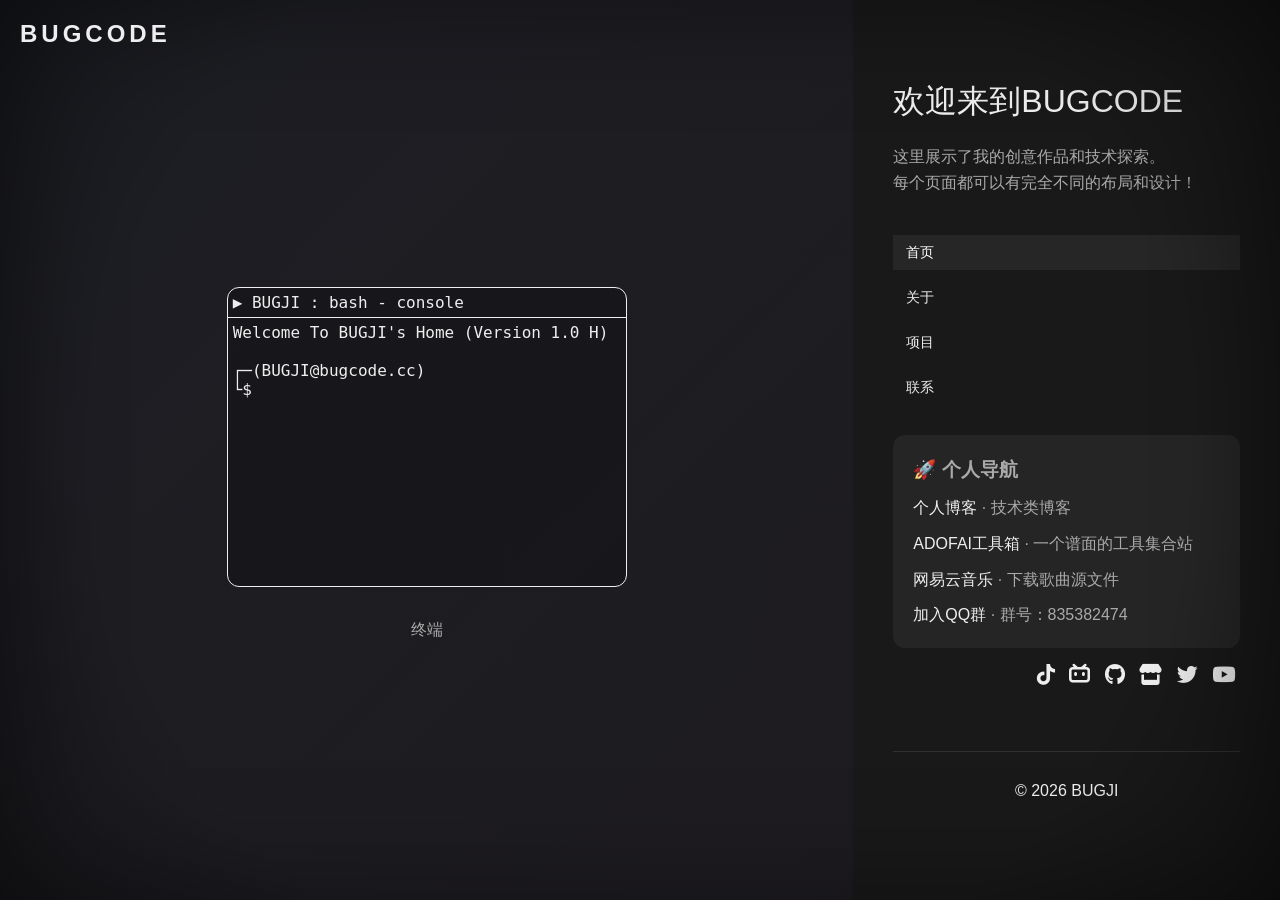
<file: index.html>
<!DOCTYPE html>
<html lang="zh-CN">
<head>
    <meta charset="UTF-8">
    <meta name="viewport" content="width=device-width, initial-scale=1.0">
    <title>我的作品集 · 导航站</title>
    
    <!-- 公共样式 -->
    <link rel="stylesheet" href="css/common.css">
    <link rel="stylesheet" href="css/animations.css">
    <link rel="stylesheet" href="https://cdnjs.cloudflare.com/ajax/libs/font-awesome/6.0.0-beta3/css/all.min.css">
    
    <style>
        /* 页面容器样式 */
        #pageContainer {
            width: 100%;
            min-height: 100vh;
        }
        
        /* 页面切换动画 */
        .page-transition-enter {
            animation: pageEnter 0.3s ease-out forwards;
        }
        
        .page-transition-exit {
            animation: pageExit 0.15s ease-out forwards;
        }
        
        @keyframes pageEnter {
            from {
                opacity: 0;
                transform: translateY(10px);
            }
            to {
                opacity: 1;
                transform: translateY(0);
            }
        }
        
        @keyframes pageExit {
            from {
                opacity: 1;
                transform: translateY(0);
            }
            to {
                opacity: 0;
                transform: translateY(-5px);
            }
        }
    </style>
</head>
<body>
    
    <!-- 全局固定的左上角文字 -->
    <div id="cornerLogo" class="corner-logo" style="display: none;">BUGCODE</div>

    <!-- 页面加载蒙层背景 -->
    <div id="pageOverlayBg" class="page-overlay-bg"></div>
    
    <!-- 页面加载蒙层文字 -->
    <div class="page-overlay">
        <div id="movingText" class="moving-text">BUGCODE</div>
    </div>

    <!-- 动态页面容器 -->
    <div id="pageContainer"></div>

    <!-- 全局边缘阴影 -->
    <div class="edge-shadow"></div>

    <script src="js/router.js"></script>
    <script>
        // 蒙层动画
        window.addEventListener('load', function() {
            const overlayBg = document.getElementById('pageOverlayBg');
            const movingText = document.getElementById('movingText');
            const cornerLogo = document.getElementById('cornerLogo');
            
            if (movingText) movingText.classList.add('move-to-corner');
            if (overlayBg) overlayBg.classList.add('hide');
            
            setTimeout(() => {
                if (overlayBg) overlayBg.remove();
                if (cornerLogo) cornerLogo.classList.add('show');
                // if (movingText) movingText.classList.add('hide');
            }, 1000);
        });
    </script>
</body>
</html>
</file>
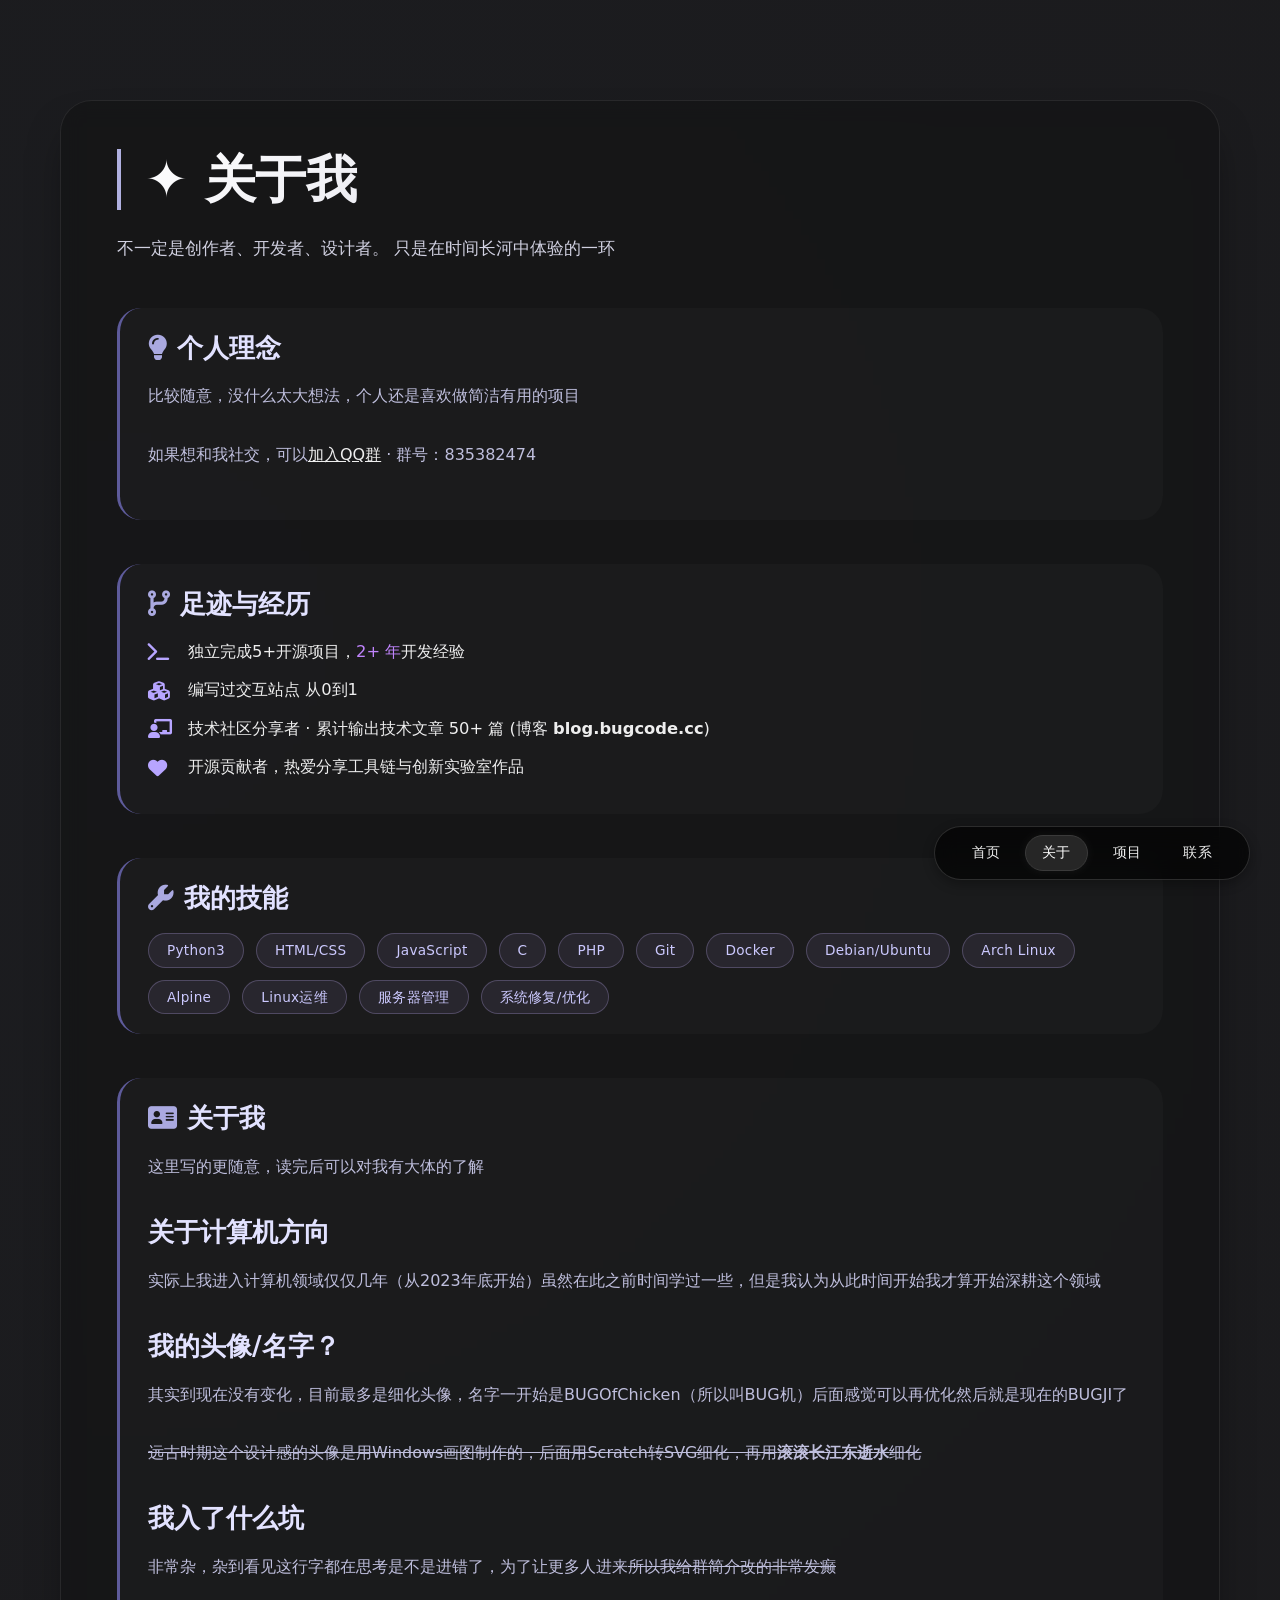
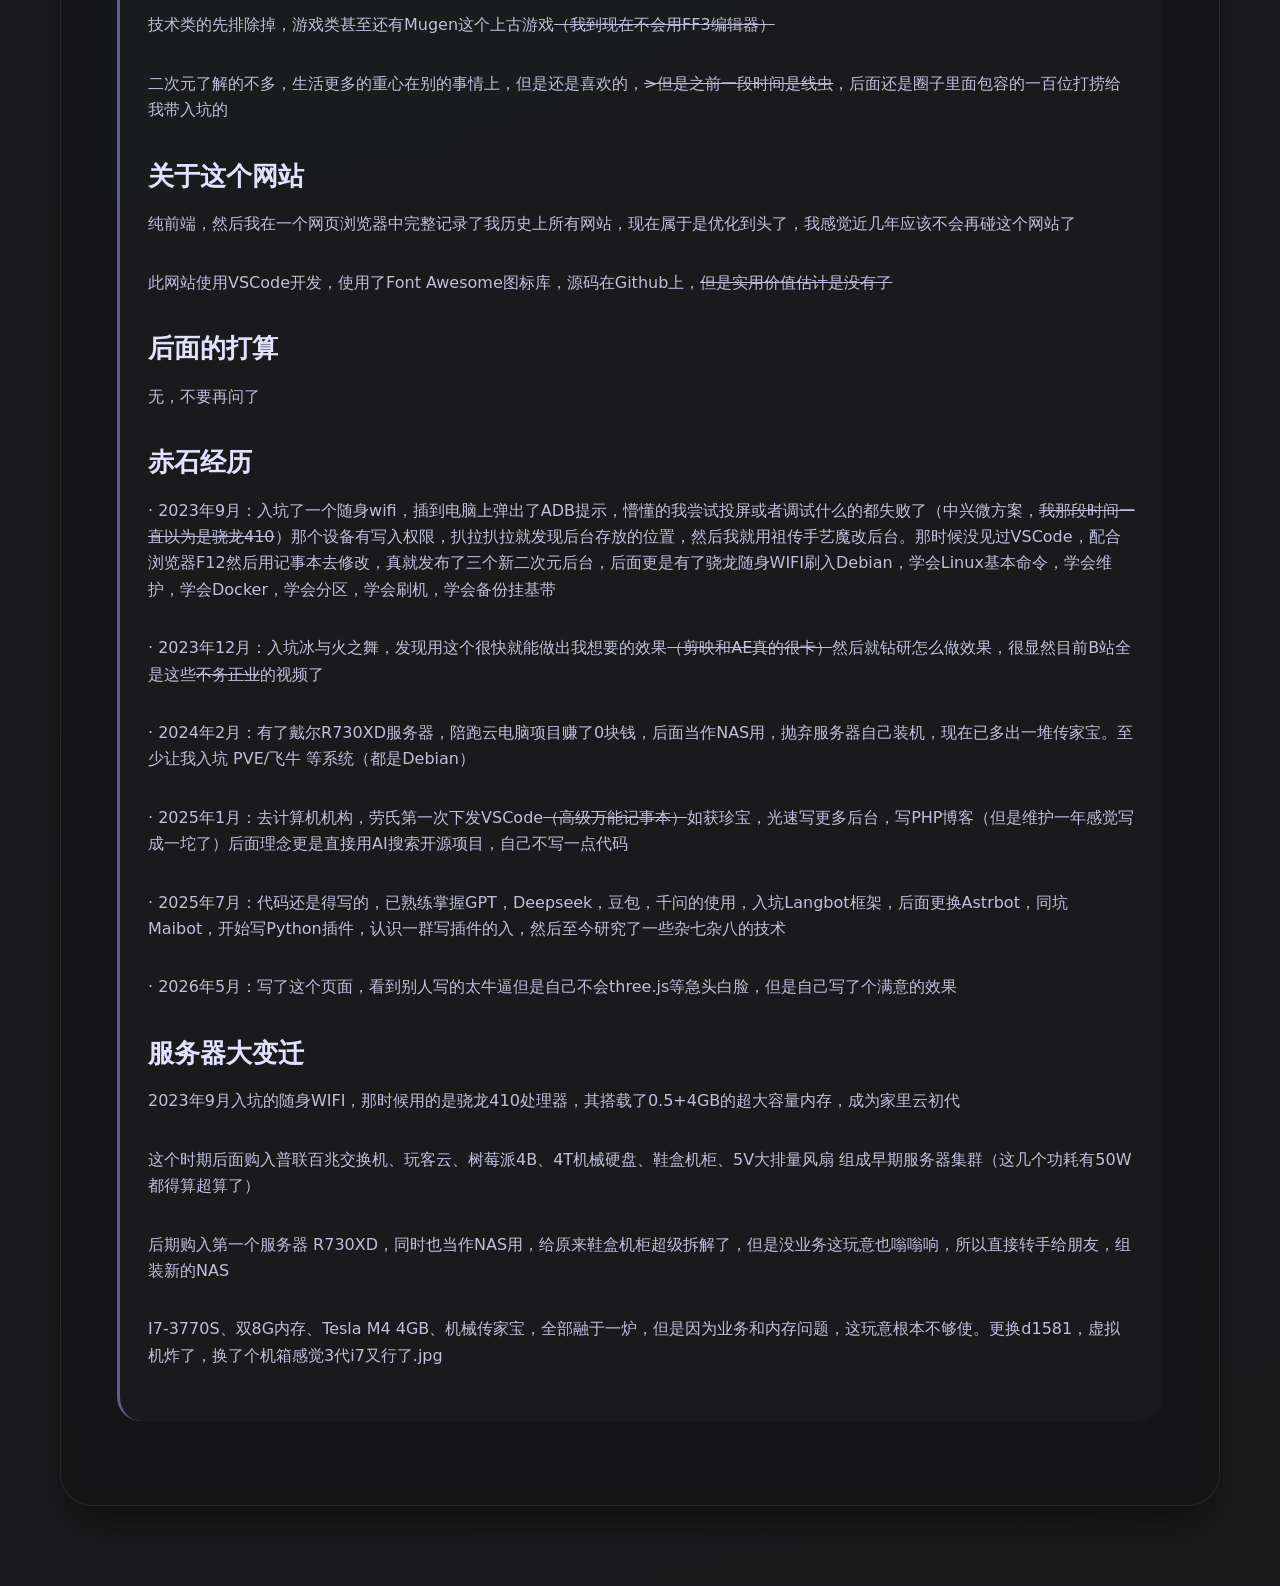
<file: pages/about.html>
<!DOCTYPE html>
<html lang="zh-CN">
<head>
    <meta charset="UTF-8">
    <meta name="viewport" content="width=device-width, initial-scale=1.0, user-scalable=yes">
    <title>关于 - BUGCODE | 作品集</title>
    <!-- Font Awesome 6 (免费图标库，用于社交图标，保持风格一致) -->
    <link rel="stylesheet" href="https://cdnjs.cloudflare.com/ajax/libs/font-awesome/6.0.0-beta3/css/all.min.css">
    <style>
        /* ----- 全局重置 & 基础风格 (继承自主页深色科技感) ----- */
        * {
            margin: 0;
            padding: 0;
            box-sizing: border-box;
        }

        body {
            background-color: #191919;      /* 与主页背景同源深色 */
            font-family: system-ui, -apple-system, 'Segoe UI', 'Roboto', 'Helvetica Neue', sans-serif;
            color: #eee;
            line-height: 1.5;
        }

        /* 关于页容器: 融合主页的刚毅暗色 + 微妙的渐变细节 */
        .about-container {
            min-height: 100vh;
            background: #191919;            /* 基色完全继承主页 */
            /* 增加极细腻的科技颗粒感渐变 (继承主页左侧区域的线性渐变氛围) */
            background-image: radial-gradient(circle at 10% 20%, rgba(102, 126, 234, 0.03) 0%, rgba(118, 75, 162, 0.02) 100%);
            padding: 100px 60px 80px;
            position: relative;
        }

        /* 固定导航栏 - 风格与主页右侧导航气质一致：透明玻璃 + 微边框 + hover动画 */
        .about-nav {
            position: fixed;
            bottom: 20px;
            right: 30px;
            z-index: 1000;
            display: flex;
            gap: 8px;
            background: rgba(0, 0, 0, 0.65);
            backdrop-filter: blur(12px);
            padding: 8px 20px;
            border-radius: 40px;
            border: 1px solid rgba(255, 255, 255, 0.15);
            box-shadow: 0 4px 12px rgba(0, 0, 0, 0.3);
            transition: all 0.2s ease;
        }

        .about-nav a {
            color: #eee;
            text-decoration: none;
            padding: 6px 16px;
            border-radius: 30px;
            font-size: 0.9rem;
            font-weight: 500;
            letter-spacing: 0.3px;
            transition: all 0.25s ease;
            cursor: pointer;
            background: transparent;
            border: 1px solid transparent;
        }

        /* 导航项hover：借鉴主页 .home-nav a:hover 的亮色反转变体但保持精致 */
        .about-nav a:hover {
            background: rgba(255, 255, 255, 0.12);
            border-color: rgba(255, 255, 255, 0.25);
            color: #fff;
            transform: translateY(-1px);
        }

        .about-nav a.active {
            background: #262626;        /* 与主页 .active 同源 */
            color: white;
            border-color: #3a3a3a;
            box-shadow: 0 0 8px rgba(255,255,255,0.05);
        }

        /* 主卡片: 风格融合主页 .home-nav-extra 区域的毛玻璃质感 + 优雅圆角与边框 */
        .about-card {
            max-width: 1200px;
            margin: 0 auto;
            background: rgba(20, 20, 22, 0.75);
            backdrop-filter: blur(10px);
            border-radius: 32px;
            padding: 48px 56px;
            border: 1px solid rgba(255, 255, 255, 0.08);
            box-shadow: 0 25px 40px -12px rgba(0, 0, 0, 0.5);
            transition: transform 0.25s ease, box-shadow 0.3s ease;
        }

        .about-card:hover {
            transform: translateY(-3px);
            box-shadow: 0 30px 50px -15px rgba(0, 0, 0, 0.6);
            border-color: rgba(255, 255, 255, 0.12);
        }

        /* 标题风格: 汲取主页的大标题气质但不失个性 */
        .about-card h1 {
            font-size: 3.2rem;
            font-weight: 700;
            margin-bottom: 24px;
            background: linear-gradient(135deg, #ffffff 0%, #ccccdd 80%);
            background-clip: text;
            -webkit-background-clip: text;
            color: transparent;
            letter-spacing: -0.5px;
            border-left: 4px solid #b0b0e0;
            padding-left: 24px;
            line-height: 1.2;
        }

        /* 强调高亮色 (保留原来e94560风格但融入暗色调更和谐) */
        .accent-text {
            color: #c084fc;
            font-weight: 500;
        }

        .about-card p {
            font-size: 1.08rem;
            line-height: 1.7;
            color: #d0d0e0;
            margin-bottom: 32px;
        }

        /* 内部区块样式统一，呼应主页 .home-nav-extra 内的柔和背景 */
        .info-section {
            margin: 44px 0 36px;
            background: rgba(255, 255, 255, 0.02);
            border-radius: 24px;
            padding: 20px 28px;
            border-left: 3px solid #5e5b9b;
            transition: all 0.2s;
        }

        .info-section h3 {
            font-size: 1.65rem;
            font-weight: 600;
            margin-bottom: 16px;
            color: #e2e2ff;
            display: flex;
            align-items: center;
            gap: 10px;
        }

        .info-section h3 i {
            font-size: 1.6rem;
            color: #aaa9e0;
        }

        .info-section p, .skill-list {
            color: #bfbfdd;
            font-size: 1rem;
            line-height: 1.65;
        }

        /* 经历列表模仿整洁无点样式，但有优雅间距 */
        .exp-list {
            list-style: none;
            margin-top: 12px;
        }

        .exp-list li {
            margin-bottom: 14px;
            display: flex;
            align-items: center;
            gap: 12px;
            font-size: 1.02rem;
        }

        .exp-list li i {
            width: 28px;
            color: #b7a5ff;
            font-size: 1.2rem;
        }

        /* 技能标签/云风格 */
        .skill-tags {
            display: flex;
            flex-wrap: wrap;
            gap: 12px;
            margin-top: 16px;
        }

        .skill-tag {
            background: rgba(200, 180, 255, 0.08);
            border: 1px solid rgba(200, 180, 255, 0.25);
            padding: 6px 18px;
            border-radius: 40px;
            font-size: 0.85rem;
            font-weight: 500;
            letter-spacing: 0.3px;
            transition: all 0.2s;
            color: #ccc9ff;
        }

        .skill-tag:hover {
            background: rgba(200, 180, 255, 0.2);
            border-color: #b3a0ff;
            color: white;
            transform: scale(1.02);
        }

        /* 社交迷你条 (与主页右下角风格类似但内敛) */
        .about-social {
            margin-top: 48px;
            padding-top: 24px;
            border-top: 1px solid rgba(255, 255, 255, 0.1);
            display: flex;
            justify-content: center;
            gap: 28px;
            flex-wrap: wrap;
        }

        .about-social a {
            color: #bbbbdd;
            font-size: 1.7rem;
            transition: all 0.2s ease;
            text-decoration: none;
            display: inline-block;
        }

        .about-social a:hover {
            color: #ffffff;
            transform: translateY(-4px);
            text-shadow: 0 0 8px rgba(255,255,240,0.5);
        }

        /* 底部装饰微元素继承主页footer感 */
        .about-footer-note {
            text-align: center;
            margin-top: 60px;
            font-size: 0.8rem;
            color: rgba(255,255,255,0.35);
            border-top: none;
            letter-spacing: 0.5px;
        }

        /* 响应式设计：借鉴主页移动端隐藏左侧逻辑，但这里卡片堆叠优化 */
        @media (max-width: 768px) {
            .about-container {
                padding: 90px 24px 60px;
            }
            .about-nav {
                bottom: 12px;
                right: 16px;
                padding: 6px 14px;
                gap: 6px;
                background: rgba(0, 0, 0, 0.8);
            }
            .about-nav a {
                padding: 4px 12px;
                font-size: 0.8rem;
            }
            .about-card {
                padding: 32px 24px;
            }
            .about-card h1 {
                font-size: 2.4rem;
                padding-left: 16px;
            }
            .info-section {
                padding: 18px 20px;
            }
            .info-section h3 {
                font-size: 1.4rem;
            }
            .about-social a {
                font-size: 1.5rem;
            }
        }

        /* 超小屏极致适配 */
        @media (max-width: 480px) {
            .about-card h1 {
                font-size: 2rem;
            }
            .skill-tag {
                font-size: 0.75rem;
                padding: 4px 12px;
            }
        }

        /* 优雅滚动条，与主页暗色调一致 */
        ::-webkit-scrollbar {
            width: 8px;
            background-color: #1f1f1f;
        }
        ::-webkit-scrollbar-thumb {
            background-color: #4a4a5a;
            border-radius: 6px;
        }
        ::-webkit-scrollbar-track {
            background-color: #121212;
        }
    </style>
</head>
<body>

    <!-- 固定导航 (完全复用主页导航交互, 同时支持跳转功能) -->
    <div class="about-nav">
        <a data-page="main">首页</a>
        <a data-page="about" class="active">关于</a>
        <a data-page="projects">项目</a>
        <a data-page="contact">联系</a>
    </div>

    <div class="about-container">
        <div class="about-card">
            <h1>✦ 关于我</h1>
            <p>
                不一定是创作者、开发者、设计者。
                只是在时间长河中体验的一环
            </p>

            <!-- 理念区域 融合了主页卡片内柔和风格 -->
            <div class="info-section">
                <h3><i class="fas fa-lightbulb"></i> 个人理念</h3>
                <p>比较随意，没什么太大想法，个人还是喜欢做简洁有用的项目</p>
                <p>如果想和我社交，可以<a href="https://qm.qq.com/cgi-bin/qm/qr?k=BixrGd63CrHhe5oawoEGtXQSSSn8sJcT&jump_from=webapi&authKey=rIqkvqkIBOgiN4tqh9n6mRW3MyJn4P/cYp+Q11D9aYJj54BbLsXW0QlMTYuK+Uan" style="color:#eee;" target="_blank" >加入QQ群</a><span> · 群号：835382474</span></p>
            </div>

            <!-- 经历 + 技术亮点融合列表（更丰富个人色彩） -->
            <div class="info-section">
                <h3><i class="fas fa-code-branch"></i> 足迹与经历</h3>
                <ul class="exp-list">
                    <li><i class="fas fa-terminal"></i> <span>独立完成5+开源项目，<strong class="accent-text">2+ 年</strong>开发经验</span></li>
                    <li><i class="fas fa-cubes"></i> <span>编写过交互站点 从0到1</span></li>
                    <li><i class="fas fa-chalkboard-user"></i> <span>技术社区分享者 · 累计输出技术文章 50+ 篇 (博客 <strong>blog.bugcode.cc</strong>)</span></li>
                    <li><i class="fas fa-heart"></i> <span>开源贡献者，热爱分享工具链与创新实验室作品</span></li>
                </ul>
            </div>

            <!-- 技能栈/工具箱: 以标签云呈现，呼应主页导航里的额外链接风格 -->
            <div class="info-section">
                <h3><i class="fas fa-wrench"></i>我的技能</h3>
                <div class="skill-tags">
                    <span class="skill-tag">Python3</span>
                    <span class="skill-tag">HTML/CSS</span>
                    <span class="skill-tag">JavaScript</span>
                    <span class="skill-tag">C</span>
                    <span class="skill-tag">PHP</span>
                    <span class="skill-tag">Git</span>
                    <span class="skill-tag">Docker</span>
                    <span class="skill-tag">Debian/Ubuntu</span>
                    <span class="skill-tag">Arch Linux</span>
                    <span class="skill-tag">Alpine</span>
                    <span class="skill-tag">Linux运维</span>
                    <span class="skill-tag">服务器管理</span>
                    <span class="skill-tag">系统修复/优化</span>
                </div>
            </div>

            <div class="info-section">
                <h3><i class="fa-solid fa-address-card"></i>关于我</h3>
                <p>这里写的更随意，读完后可以对我有大体的了解</p>
                <h3>关于计算机方向</h3>
                <p>实际上我进入计算机领域仅仅几年（从2023年底开始）虽然在此之前时间学过一些，但是我认为从此时间开始我才算开始深耕这个领域</p>

                <h3>我的头像/名字？</h3>
                <p>其实到现在没有变化，目前最多是细化头像，名字一开始是BUGOfChicken（所以叫BUG机）后面感觉可以再优化然后就是现在的BUGJI了</p>
                <p><del>远古时期这个设计感的头像是用Windows画图制作的，后面用Scratch转SVG细化，再用<b>滚滚长江东逝水</b>细化</del></p>

                <h3>我入了什么坑</h3>
                <p>非常杂，杂到看见这行字都在思考是不是进错了，为了让更多人进来<del>所以我给群简介改的非常发癫</del></p>
                <p>技术类的先排除掉，游戏类甚至还有Mugen这个上古游戏<del>（我到现在不会用FF3编辑器）</del></p>
                <p>二次元了解的不多，生活更多的重心在别的事情上，但是还是喜欢的，<del>>但是之前一段时间是线虫</del>，后面还是圈子里面包容的一百位打捞给我带入坑的</p>
                
                <h3>关于这个网站</h3>
                <p>纯前端，然后我在一个网页浏览器中完整记录了我历史上所有网站，现在属于是优化到头了，我感觉近几年应该不会再碰这个网站了</p>
                <p>此网站使用VSCode开发，使用了Font Awesome图标库，源码在Github上，<del>但是实用价值估计是没有了</del></p>

                <h3>后面的打算</h3>
                <p>无，不要再问了</p>

                <h3>赤石经历</h3>
                <p>· 2023年9月：入坑了一个随身wifi，插到电脑上弹出了ADB提示，懵懂的我尝试投屏或者调试什么的都失败了（中兴微方案，<del>我那段时间一直以为是骁龙410</del>）那个设备有写入权限，扒拉扒拉就发现后台存放的位置，然后我就用祖传手艺魔改后台。那时候没见过VSCode，配合浏览器F12然后用记事本去修改，真就发布了三个新二次元后台，后面更是有了骁龙随身WIFI刷入Debian，学会Linux基本命令，学会维护，学会Docker，学会分区，学会刷机，学会备份挂基带</p>
                <p>· 2023年12月：入坑冰与火之舞，发现用这个很快就能做出我想要的效果<del>（剪映和AE真的很卡）</del>然后就钻研怎么做效果，很显然目前B站全是这些<del>不务正业</del>的视频了
                <p>· 2024年2月：有了戴尔R730XD服务器，陪跑云电脑项目赚了0块钱，后面当作NAS用，抛弃服务器自己装机，现在已多出一堆传家宝。至少让我入坑 PVE/飞牛 等系统（都是Debian）</p>
                <p>· 2025年1月：去计算机机构，劳氏第一次下发VSCode<del>（高级万能记事本）</del>如获珍宝，光速写更多后台，写PHP博客（但是维护一年感觉写成一坨了）后面理念更是直接用AI搜索开源项目，自己不写一点代码</p>
                <p>· 2025年7月：代码还是得写的，已熟练掌握GPT，Deepseek，豆包，千问的使用，入坑Langbot框架，后面更换Astrbot，同坑Maibot，开始写Python插件，认识一群写插件的入，然后至今研究了一些杂七杂八的技术</p>
                <p>· 2026年5月：写了这个页面，看到别人写的太牛逼但是自己不会three.js等急头白脸，但是自己写了个满意的效果</p>

                <h3>服务器大变迁</h3>
                <p>2023年9月入坑的随身WIFI，那时候用的是骁龙410处理器，其搭载了0.5+4GB的超大容量内存，成为家里云初代</p>
                <p>这个时期后面购入普联百兆交换机、玩客云、树莓派4B、4T机械硬盘、鞋盒机柜、5V大排量风扇 组成早期服务器集群（这几个功耗有50W都得算超算了）</p>
                <p>后期购入第一个服务器 R730XD，同时也当作NAS用，给原来鞋盒机柜超级拆解了，但是没业务这玩意也嗡嗡响，所以直接转手给朋友，组装新的NAS</p>
                <p>I7-3770S、双8G内存、Tesla M4 4GB、机械传家宝，全部融于一炉，但是因为业务和内存问题，这玩意根本不够使。更换d1581，虚拟机炸了，换了个机箱感觉3代i7又行了.jpg</p>
            </div>
        </div>

        <!-- <div class="about-footer-note">
            <p>© 2026 BUGJI </p>
        </div> -->
    </div>

    <!-- 页面切换脚本 (支持导航路由, 完全模拟站点多页效果，增强整体性) -->
    <script>
        (function() {
            // 定义页面映射 与主页保持一致，实现单击导航在不同页面间切换
            const pageMap = {
                'main': './index.html',       // 假设主页文件名 (若线上为当前页面目录，可自行修正)
                'about': './about.html',      // 当前关于页
                'projects': './projects.html',
                'contact': './contact.html'
            };
            
            // 获取所有导航链接
            const navLinks = document.querySelectorAll('.about-nav a');
            
            
            // 导航点击跳转处理，保持风格平滑
            navLinks.forEach(link => {
                link.addEventListener('click', (e) => {
                    e.preventDefault();
                    const page = link.getAttribute('data-page');
                    if (page && pageMap[page]) {
                        // 如果点击的是关于页则不跳转(当前页面)，但根据需求也可以重载，但无意义，所以我们避免重复刷新
                        if (page === 'about') {
                            // 当前已经在关于页面，滚动到顶部或者什么都不做
                            window.scrollTo({ top: 0, behavior: 'smooth' });
                            return;
                        }
                        // 跳转到对应页面（同站点页面）
                        window.location.href = pageMap[page];
                    } else {
                        console.warn('页面未定义映射，请联系管理员');
                    }
                });
            });
            
            // 调用高亮 (确保初始active正确)
            setActiveBasedOnPage();
            
            // 为卡片增加鼠标细微光晕效果（可选，提升质感 类似主页三维交互但无需过于复杂，仅保留氛围）
            const card = document.querySelector('.about-card');
            if(card) {
                card.addEventListener('mousemove', (e) => {
                    const rect = card.getBoundingClientRect();
                    const x = (e.clientX - rect.left) / rect.width;
                    const y = (e.clientY - rect.top) / rect.height;
                    const shine = `radial-gradient(circle at ${x*100}% ${y*100}%, rgba(255,255,245,0.08), transparent 70%)`;
                    card.style.background = `rgba(20, 20, 22, 0.8), ${shine}`;
                    card.style.backgroundBlendMode = 'overlay';
                });
                card.addEventListener('mouseleave', () => {
                    card.style.background = 'rgba(20, 20, 22, 0.75)';
                    card.style.backgroundBlendMode = 'normal';
                });
            }
            
            // 可选: 为所有外部链接增加安全属性
            const externalLinks = document.querySelectorAll('.about-social a');
            externalLinks.forEach(link => {
                if(link.getAttribute('href') && (link.getAttribute('href').startsWith('http'))) {
                    link.setAttribute('rel', 'noopener noreferrer');
                }
            });
        })();
    </script>
    <!-- 附加额外: 确保主题完全继承主页左侧terminal的深邃感，但是关于页已经完美烘托  -->
</body>
</html>
</file>
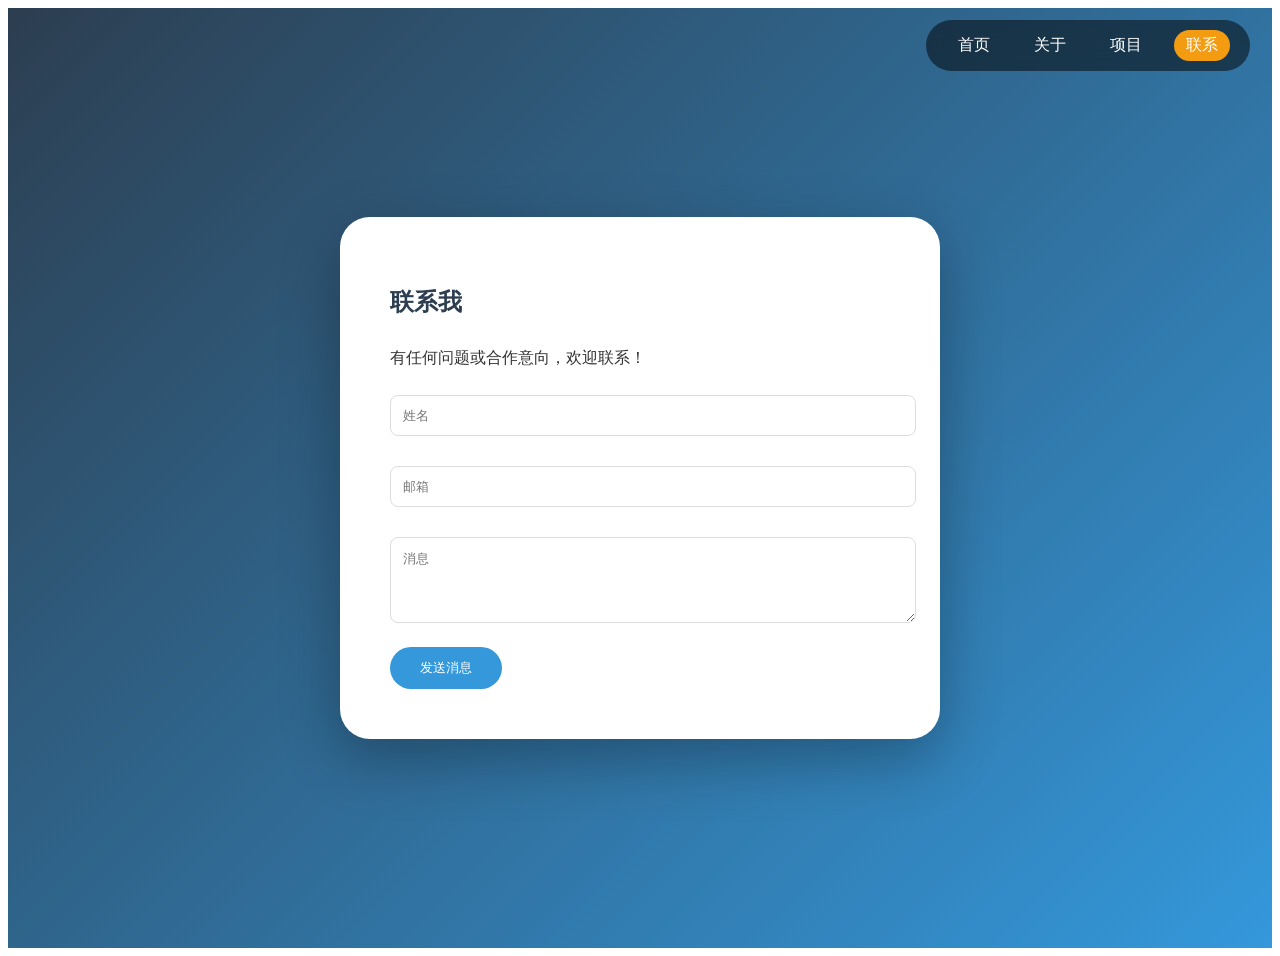
<file: pages/contact.html>
<!DOCTYPE html>
<html lang="zh-CN">
<head>
    <meta charset="UTF-8">
    <meta name="viewport" content="width=device-width, initial-scale=1.0">
    <title>联系 - 我的作品集</title>
    <style>
        .contact-container {
            min-height: 100vh;
            background: linear-gradient(135deg, #2c3e50, #3498db);
            display: flex;
            align-items: center;
            justify-content: center;
            padding: 20px;
        }
        
        .contact-nav {
            position: fixed;
            top: 20px;
            right: 30px;
            display: flex;
            gap: 20px;
            background: rgba(0,0,0,0.5);
            backdrop-filter: blur(10px);
            padding: 10px 20px;
            border-radius: 50px;
            z-index: 100;
        }
        
        .contact-nav a {
            color: white;
            text-decoration: none;
            padding: 5px 12px;
            cursor: pointer;
        }
        
        .contact-nav a.active {
            background: #f39c12;
            border-radius: 20px;
        }
        
        .contact-card {
            background: white;
            border-radius: 30px;
            padding: 50px;
            max-width: 500px;
            width: 100%;
            color: #333;
            box-shadow: 0 20px 60px rgba(0,0,0,0.3);
        }
        
        .contact-card h2 {
            color: #2c3e50;
            margin-bottom: 30px;
        }
        
        .contact-corner {
            position: fixed;
            top: 20px;
            left: 20px;
            font-size: 1.5em;
            font-weight: bold;
            color: white;
            z-index: 101;
        }
        
        input, textarea {
            width: 100%;
            padding: 12px;
            margin: 10px 0 20px;
            border: 1px solid #ddd;
            border-radius: 8px;
        }
        
        button {
            background: #3498db;
            color: white;
            padding: 12px 30px;
            border: none;
            border-radius: 25px;
            cursor: pointer;
        }
    </style>
</head>
<body>
    <!-- <div class="contact-corner">BUGCODE</div> -->
    
    <div class="contact-nav">
        <a data-page="main">首页</a>
        <a data-page="about">关于</a>
        <a data-page="projects">项目</a>
        <a data-page="contact" class="active">联系</a>
    </div>
    
    <div class="contact-container">
        <div class="contact-card">
            <h2>联系我</h2>
            <p>有任何问题或合作意向，欢迎联系！</p>
            <form>
                <input type="text" placeholder="姓名">
                <input type="email" placeholder="邮箱">
                <textarea rows="4" placeholder="消息"></textarea>
                <button>发送消息</button>
            </form>
        </div>
    </div>
    
    <script>
        document.querySelectorAll('.contact-nav a').forEach(link => {
            link.addEventListener('click', (e) => {
                e.preventDefault();
                const page = link.getAttribute('data-page');
                if (page && window.router) window.router.loadPage(page);
            });
        });
    </script>
</body>
</html>
</file>
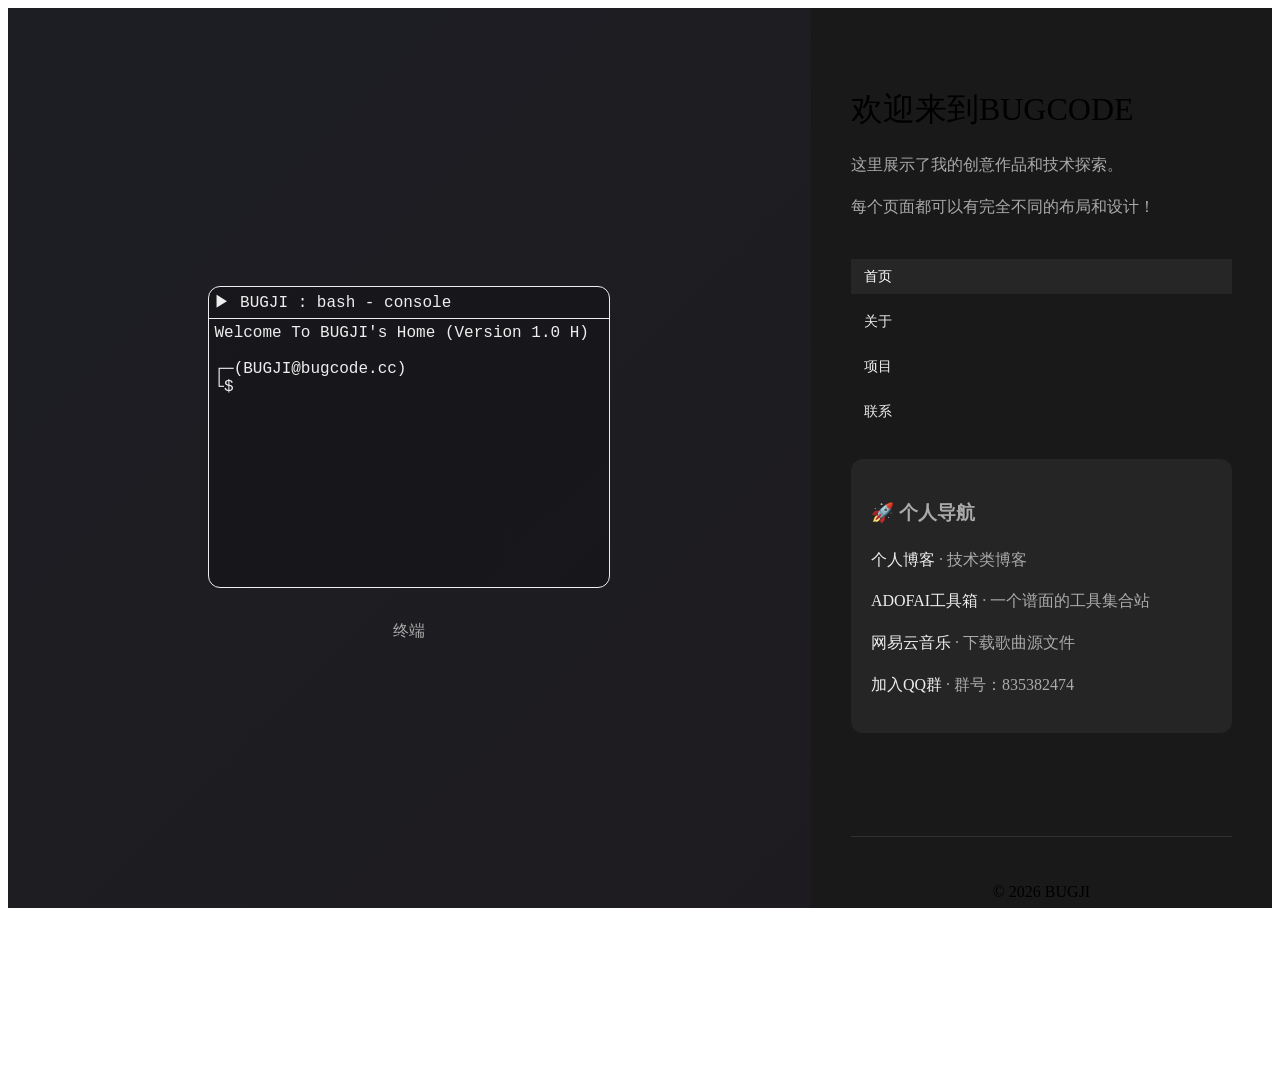
<file: pages/main.html>
<!DOCTYPE html>
<html lang="zh-CN">
<head>
    <meta charset="UTF-8">
    <meta name="viewport" content="width=device-width, initial-scale=1.0">
    <title>主页 - 我的作品集</title>
    <style>
        /* 第一页专属样式 */
        .home-container {
            display: flex;
            min-height: 100vh;
            background-color: #191919;
            height: 100vh;
        }
        
        /* 左侧正方形区域 */
        .home-square-left {
            width: 100%;
            position: relative;
            display: flex;
            align-items: center;
            justify-content: center;
            overflow: hidden;
            background: linear-gradient(135deg, rgba(102, 126, 234, 0.05), rgba(118, 75, 162, 0.05));
        }
        
        .home-square-content {
            text-align: center;
            padding: 40px;
        }
        
        
        .home-square-content p {
            color: #aaa;
            line-height: 1.6;
            margin-top: 20px;
        }
        
        .home-decoration {
            width: 400px;
            height: 300px;
            margin: 30px auto;
            border: 1px solid #eee;
            animation: expand-home-decoration 1.5s ease-out forwards;
            text-align: left;
            overflow: hidden;
            white-space: nowrap;
            word-break: keep-all;
            color:#eee;
            font-family: 'consolas', monospace;
            background: rgba(0, 0, 0, 0.2);
            border-radius: 12px;
        }

        .home-terminal-content {
            word-break: keep-all;
            white-space: nowrap;
            overflow: hidden;
            padding: 5px;
            height: calc(100% - 30px); /* 减去标题栏高度 */
            scroll-behavior: auto; /* 禁用平滑滚动 */
            width: 100%;
            white-space: nowrap;
        }

        @keyframes expand-home-decoration {
            1% {
                width: 0px;
                height: 0px;
            }
            100% {
                width: 400px;
                height: 300px;
            }
        }

        
        /* 右侧内容区域 */
        .home-content-right {
            width: 600px;
            padding: 80px 40px;
            min-height: 100vh;
        }
        
        /* 导航菜单 */
        .home-nav {
            margin-top: 40px;
            display: flex;
            gap: 10px;
            flex-direction: column;
        }
        
        .home-nav a {
            color: #eee;
            text-decoration: none;
            padding: 5px 12px;
            transition: all 0.3s ease;
            cursor: pointer;
            font-size: 0.9em;
            border: 1px dashed #00000000;
        }
        
        .home-nav a:hover {
            border: 1px dashed rgb(57, 57, 57);
            background: #bbb;
            color: #111;
        }
        
        .home-nav a.active {
            background: #262626;
            color: white;
        }
        
        /* 主内容样式 */
        .home-main {
            padding: 0;
            min-height: auto;
        }
        
        .home-footer {
            margin-top: 60px;
            text-align: center;
            padding: 30px;
            border-top: 1px solid rgba(255,255,255,0.1);
        }
        
        /* 响应式 */
        @media (max-width: 768px) {
            .home-square-left {
                display: none;
            }
            .home-content-right {
                width: 100%;
                padding: 60px 30px;
            }
            #movingText{
                opacity: 0;
            }
            .home-nav {
                top: 10px;
                right: 15px;
                gap: 10px;
                padding: 8px 15px;
            }
        }
        
        /* 左上角文字 */
        .home-corner-logo {
            position: fixed;
            top: 20px;
            left: 20px;
            font-size: 1.5em;
            font-weight: bold;
            color: #eee;
            letter-spacing: 4px;
            z-index: 101;
            pointer-events: none;

        }
        
        .home-decoration .content{
            margin: 0;
            padding: 0;
            animation: typing 3s steps(40) forwards;
        }
        #terminal-input {
            background-color: #0000;
            color: #eee;
            border: none;
            outline: none;
            font-family: monospace;
            flex-grow: 1;
            font-family: consolas;
            font-size: 15px;
            margin: -1px 0px -1px 2px;
        }
        .home-nav-extra {
            font-size: 1em;
        }
        .home-nav-extra p{
            margin-top: 10px;
        }
        .home-nav-extra a{
            color: #eee; text-decoration: none;
            margin: 0;
            padding:0;
        }
        .home-nav-social{
            text-align: right;
            margin-top: 10px;
        }
        .home-nav-social a {
            color: #eee;
            font-size: 1.3em;
            text-decoration: none;
            transition: color 0.3s ease;
            margin: 5px;
        }
    </style>
</head>
<body>
    
    <!-- <div class="home-corner-logo">BUGCODE</div> -->
    
    <div class="home-container">
        <!-- 左侧正方形区域 -->
        <div class="home-square-left">
            <div class="home-square-content">
                <div class="home-decoration">
                    <div style="border-bottom: 1px solid #eee; width: 100%; padding: 5px">▶ BUGJI : bash - console</div>
                    <div style="word-break: keep-all; white-space: nowrap; overflow: hidden; padding: 5px;" class="home-terminal-content">
                        <div class="content">Welcome To BUGJI's Home (Version 1.0 H)</div>
                        <br>
                        <div class="content">┌─(BUGJI@bugcode.cc)</div>
                        <div class="content">└$ <input id="terminal-input" autofocus></div>
                    </div>
                </div>
                <p>终端</p>
            </div>
        </div>
        
        <!-- 右侧内容区域 -->
        <div class="home-content-right">
            <div class="home-main">
                <div style="font-size: 2em; margin-bottom: 20px;">欢迎来到BUGCODE</div>
                <div style="color: #aaa; line-height: 1.6;">
                    <p>这里展示了我的创意作品和技术探索。</p>
                    <p>每个页面都可以有完全不同的布局和设计！</p>
                    <div class="home-nav">
                        <a class="active">首页</a>
                        <a data-page="about">关于</a>
                        <a data-page="projects">项目</a>
                        <a data-page="contact">联系</a>
                    </div>
                    
                    
                    <div style="background: rgba(255,255,255,0.05); padding: 20px; margin-top: 30px; border-radius: 12px; flex: 1;" class="home-nav-extra">
                        <h3>🚀 个人导航</h3>
                        <p>
                            <a href="http://blog.bugcode.cc/" target="_blank" >个人博客</a> 
                            <span> · 技术类博客</span>
                        </p>
                        <p>
                            <a href="http://bugcode.cc/adofai/" target="_blank" >ADOFAI工具箱</a>
                            <span> · 一个谱面的工具集合站</span>
                        </p>
                        <p>
                            <a href="http://wyapi.bugcode.cc/" target="_blank" >网易云音乐</a>
                            <span> · 下载歌曲源文件</span>
                        </p>
                        <p>
                            <a href="https://qm.qq.com/cgi-bin/qm/qr?k=BixrGd63CrHhe5oawoEGtXQSSSn8sJcT&jump_from=webapi&authKey=rIqkvqkIBOgiN4tqh9n6mRW3MyJn4P/cYp+Q11D9aYJj54BbLsXW0QlMTYuK+Uan" target="_blank" >加入QQ群</a>
                            <span> · 群号：835382474</span>
                        </p>
                        
                    </div>
                    <div class="home-nav-social">
                        <a href="https://www.douyin.com/user/MS4wLjABAAAAsr6HS6L61cvjvMmKSqPvciTtAJg9xH3ELdiZYje7o4U" target="_blank" aria-label="Tiktok"><i class="fab fa-tiktok"></i></a>
                        <a href="https://space.bilibili.com/1057790493" target="_blank" aria-label="Bilibili"><i class="fab fa-bilibili"></i></a>
                        <a href="https://github.com/BUGJI" target="_blank" aria-label="Github"><i class="fab fa-github"></i></a>
                        <a href="https://afdian.com/a/bugcode" target="_blank" aria-label="store"><i class="fa-solid fa-store "></i></a>
                        <a href="https://x.com/BUGJI214786" target="_blank" aria-label="Twitter"><i class="fab fa-twitter"></i></a>
                        <a href="https://www.youtube.com/@BUGJI-ej2zk" target="_blank" aria-label="Youtube"><i class="fab fa-youtube"></i></a>
                    </div>

                </div>
            </div>
            
            <div class="home-footer">
                <p>&copy; 2026 BUGJI</p>
            </div>
        </div>
    </div>
    <script>
        // 修改动画结束监听部分
        const decoration = document.querySelector('.home-decoration');
        const terminalContent = document.querySelector('.home-terminal-content');

        decoration.addEventListener('animationend', () => {
            // 重置滚动位置到左上角
            if (terminalContent) {
                terminalContent.scrollLeft = 0;
                terminalContent.scrollTop = 0;
            }
            const terminalInput = document.getElementById('terminal-input');
            if (terminalInput) {
                terminalInput.focus();
            }
        });
    </script>
    <script>
        const container = document.querySelector('.home-decoration');
        const content = document.querySelector('.home-square-content');

        // 添加过渡效果（关键修复）
        content.style.transition = 'transform 0.3s ease-out';
        
        container.addEventListener('mousemove', (e) => {
            const rect = container.getBoundingClientRect();
            
            // 计算鼠标相对于容器的位置 (0-1 范围)
            const mouseX = (e.clientX - rect.left) / rect.width;
            const mouseY = (e.clientY - rect.top) / rect.height;
            
            // 计算倾斜角度（最大倾斜 ±15 度）
            const maxTilt = 15;
            const rotateY = (mouseX - 0.5) * maxTilt * 2;  // 左右倾斜
            const rotateX = (0.5 - mouseY) * maxTilt * 2;  // 上下倾斜
            
            // 应用 3D 变换，移动时移除过渡以保持跟手感
            content.style.transition = 'transform 0.05s linear';
            content.style.transform = `perspective(1000px) rotateX(${rotateX}deg) rotateY(${rotateY}deg)`;
        });

        container.addEventListener('mouseleave', () => {
            // 鼠标离开时恢复平滑过渡并复位
            content.style.transition = 'transform 0.4s cubic-bezier(0.2, 0.9, 0.4, 1.1)';
            content.style.transform = `perspective(1000px) rotateX(0deg) rotateY(0deg)`;
        });

    </script>
    <script>
        // 设置输入框焦点
        window.addEventListener('DOMContentLoaded', () => {
            const terminalInput = document.getElementById('terminal-input');
            
            // 监听动画结束事件，在动画完成后获得焦点
            const decoration = document.querySelector('.home-decoration');
            decoration.addEventListener('animationend', () => {
                terminalInput.focus();
            });
        });

        // 原有的鼠标倾斜交互代码
        const containerd = document.querySelector('.home-decoration');
        const content = document.querySelector('.home-square-content');

        content.style.transition = 'transform 0.3s ease-out';
        
        containerd.addEventListener('mousemove', (e) => {
            const rect = containerd.getBoundingClientRect();
            const mouseX = (e.clientX - rect.left) / rect.width;
            const mouseY = (e.clientY - rect.top) / rect.height;
            const maxTilt = 15;
            const rotateY = (mouseX - 0.5) * maxTilt * 2;
            const rotateX = (0.5 - mouseY) * maxTilt * 2;
            content.style.transition = 'transform 0.05s linear';
            content.style.transform = `perspective(1000px) rotateX(${rotateX}deg) rotateY(${rotateY}deg)`;
        });

        containerd.addEventListener('mouseleave', () => {
            content.style.transition = 'transform 0.4s cubic-bezier(0.2, 0.9, 0.4, 1.1)';
            content.style.transform = `perspective(1000px) rotateX(0deg) rotateY(0deg)`;
        });
    </script>
</body>
</html>
</file>
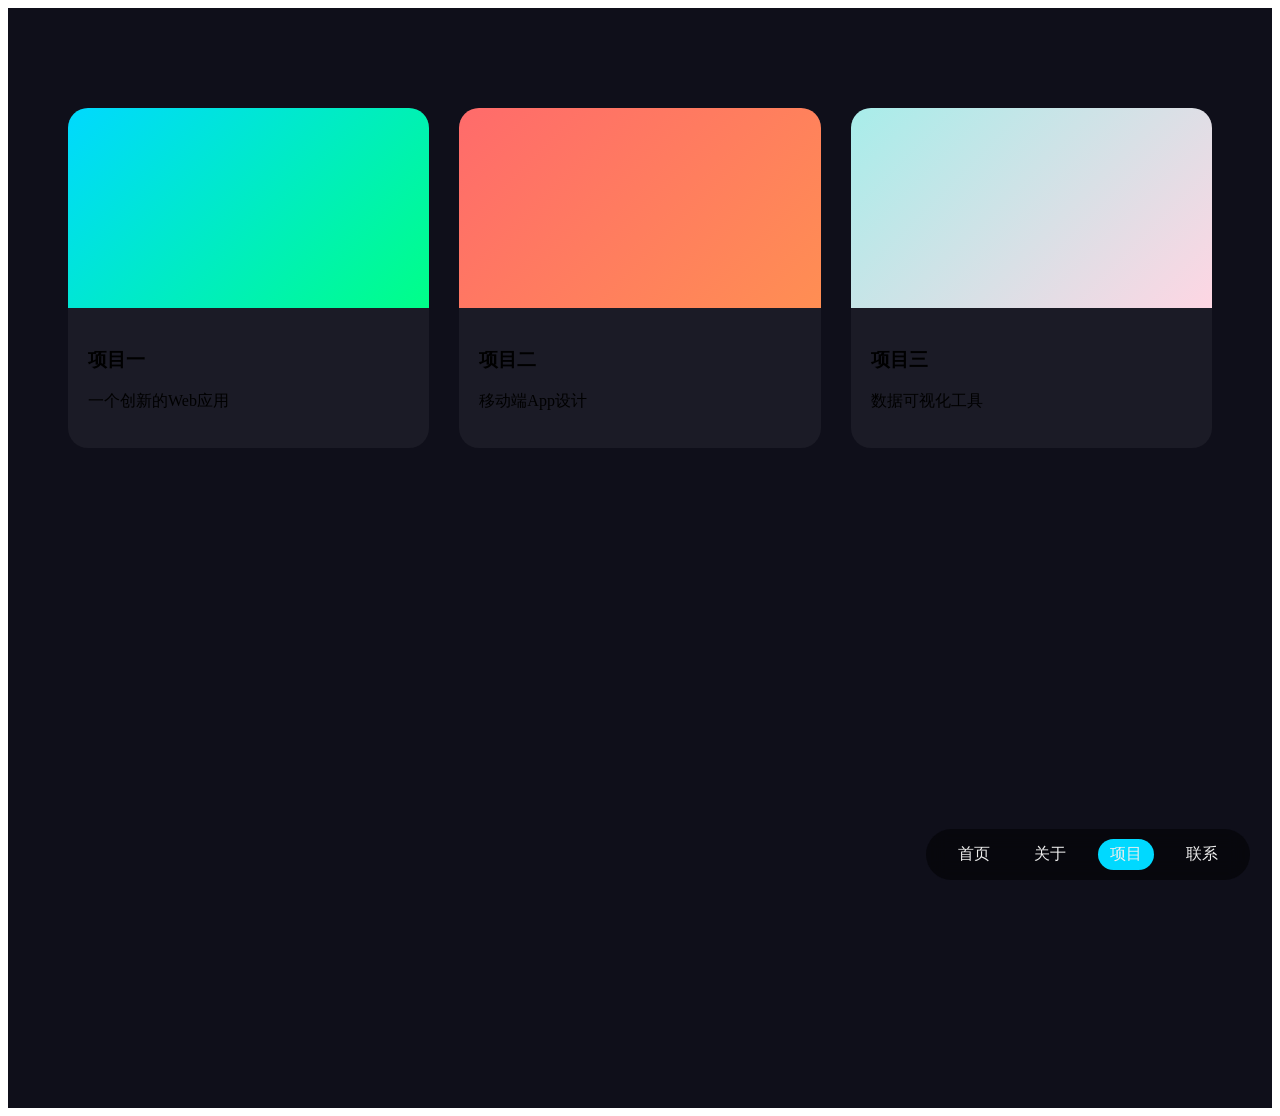
<file: pages/projects.html>
<!DOCTYPE html>
<html lang="zh-CN">
<head>
    <meta charset="UTF-8">
    <meta name="viewport" content="width=device-width, initial-scale=1.0">
    <title>项目 - 我的作品集</title>
    <style>
        /* 项目页专属样式 - 网格布局 */
        .projects-container {
            min-height: 100vh;
            background: #0f0f1a;
            padding: 100px 60px;
        }
        
        .projects-nav {
            position: fixed;
            bottom: 20px;
            right: 30px;
            display: flex;
            gap: 20px;
            background: rgba(0,0,0,0.5);
            backdrop-filter: blur(10px);
            padding: 10px 20px;
            border-radius: 50px;
            z-index: 100;
        }
        
        .projects-nav a {
            color: #eee;
            text-decoration: none;
            padding: 5px 12px;
            cursor: pointer;
        }
        
        .projects-nav a.active {
            background: #00d9ff;
            border-radius: 20px;
        }
        
        .projects-grid {
            display: grid;
            grid-template-columns: repeat(auto-fill, minmax(300px, 1fr));
            gap: 30px;
            max-width: 1200px;
            margin: 0 auto;
        }
        
        .project-card {
            background: rgba(255,255,255,0.05);
            border-radius: 20px;
            overflow: hidden;
            transition: transform 0.3s;
        }
        
        .project-card:hover {
            transform: translateY(-10px);
        }
        
        .project-image {
            height: 200px;
            background: linear-gradient(135deg, #00d9ff, #00ff88);
        }
        
        .project-info {
            padding: 20px;
        }
        
        .projects-corner {
            position: fixed;
            top: 20px;
            left: 20px;
            font-size: 1.5em;
            font-weight: bold;
            color: #00d9ff;
            z-index: 101;
        }
    </style>
</head>
<body>
    <!-- <div class="projects-corner">BUGCODE</div> -->
    
    <div class="projects-nav">
        <a data-page="main">首页</a>
        <a data-page="about">关于</a>
        <a data-page="projects" class="active">项目</a>
        <a data-page="contact">联系</a>
    </div>
    
    <div class="projects-container">
        <div class="projects-grid">
            <div class="project-card">
                <div class="project-image"></div>
                <div class="project-info">
                    <h3>项目一</h3>
                    <p>一个创新的Web应用</p>
                </div>
            </div>
            <div class="project-card">
                <div class="project-image" style="background: linear-gradient(135deg, #ff6b6b, #ff8e53);"></div>
                <div class="project-info">
                    <h3>项目二</h3>
                    <p>移动端App设计</p>
                </div>
            </div>
            <div class="project-card">
                <div class="project-image" style="background: linear-gradient(135deg, #a8edea, #fed6e3);"></div>
                <div class="project-info">
                    <h3>项目三</h3>
                    <p>数据可视化工具</p>
                </div>
            </div>
        </div>
    </div>
    
    <script>
        document.querySelectorAll('.projects-nav a').forEach(link => {
            link.addEventListener('click', (e) => {
                e.preventDefault();
                const page = link.getAttribute('data-page');
                if (page && window.router) window.router.loadPage(page);
            });
        });
    </script>
</body>
</html>
</file>
<file: css/common.css>
/* common.css - 全局公共样式（优化版） */

* {
    margin: 0;
    padding: 0;
    box-sizing: border-box;
}

body {
    margin: 0;
    padding: 0;
    background-color: #191919;
    color: #eee;
    font-family: -apple-system, BlinkMacSystemFont, 'Segoe UI', Roboto, sans-serif;
    overflow-x: hidden;
}

/* 边缘阴影 - 全局效果 */
.edge-shadow {
    position: fixed;
    top: 0;
    left: 0;
    width: 100%;
    height: 100%;
    pointer-events: none;
    z-index: 9998;
    box-shadow: inset 0 0 120px 0 rgba(0, 0, 0, 0.4);
    background: radial-gradient(
        circle at center center,
        transparent 70%,
        rgba(0, 0, 0, 0.3) 100%
    );
}

/* 页面加载蒙层背景 - 仅首次加载 */
.page-overlay-bg {
    position: fixed;
    top: 0;
    left: 0;
    width: 100%;
    height: 100%;
    z-index: 9999;
    background-color: #0e0e0e;
    transition: opacity 0.6s ease-out;
    opacity: 1;
}

.page-overlay-bg.hide {
    opacity: 0;
}

/* 蒙层中的文字 - 仅首次加载 */
.page-overlay .moving-text {
    position: fixed;
    font-size: 3em;
    font-weight: bold;
    color: #eee;
    letter-spacing: 4px;
    white-space: nowrap;
    z-index: 10000;
    top: 50%;
    left: 50%;
    transform: translate(-50%, -50%);
    transition: all 0.8s cubic-bezier(0.4, 0, 0.2, 1);
}

.page-overlay .moving-text.move-to-corner {
    top: 20px;
    left: 20px;
    transform: translate(0, 0);
    font-size: 1.5em;
}

.page-overlay .moving-text.hide {
    opacity: 0;
    transition: opacity 0.4s ease-out;
}

/* 全局左上角文字 */
.corner-logo {
    position: fixed;
    top: 20px;
    left: 20px;
    font-size: 1.5em;
    font-weight: bold;
    color: #eee;
    letter-spacing: 4px;
    z-index: 1000;
    opacity: 0;
    pointer-events: none;
    transition: opacity 0.4s ease-out;
}

.corner-logo.show {
    opacity: 0.8;
}

/* 滚动条美化 */
::-webkit-scrollbar {
    width: 8px;
}

::-webkit-scrollbar-track {
    background: rgba(255, 255, 255, 0.05);
}

::-webkit-scrollbar-thumb {
    background: rgba(102, 126, 234, 0.5);
    border-radius: 4px;
}

::-webkit-scrollbar-thumb:hover {
    background: rgba(102, 126, 234, 0.8);
}
</file>
<file: css/animations.css>
/* animations.css - 动画效果 */

/* 旋转动画 */
@keyframes rotate {
    from {
        transform: rotate(0deg);
    }
    to {
        transform: rotate(360deg);
    }
}

.square-content .decoration {
    animation: rotate 10s linear infinite;
}

/* 内容淡入动画 */
@keyframes fadeInContent {
    from {
        opacity: 0;
        transform: translateY(10px);
    }
    to {
        opacity: 1;
        transform: translateY(0);
    }
}

main, footer {
    opacity: 0;
    animation: fadeInContent 0.5s ease-in 0.3s forwards;
}
</file>
